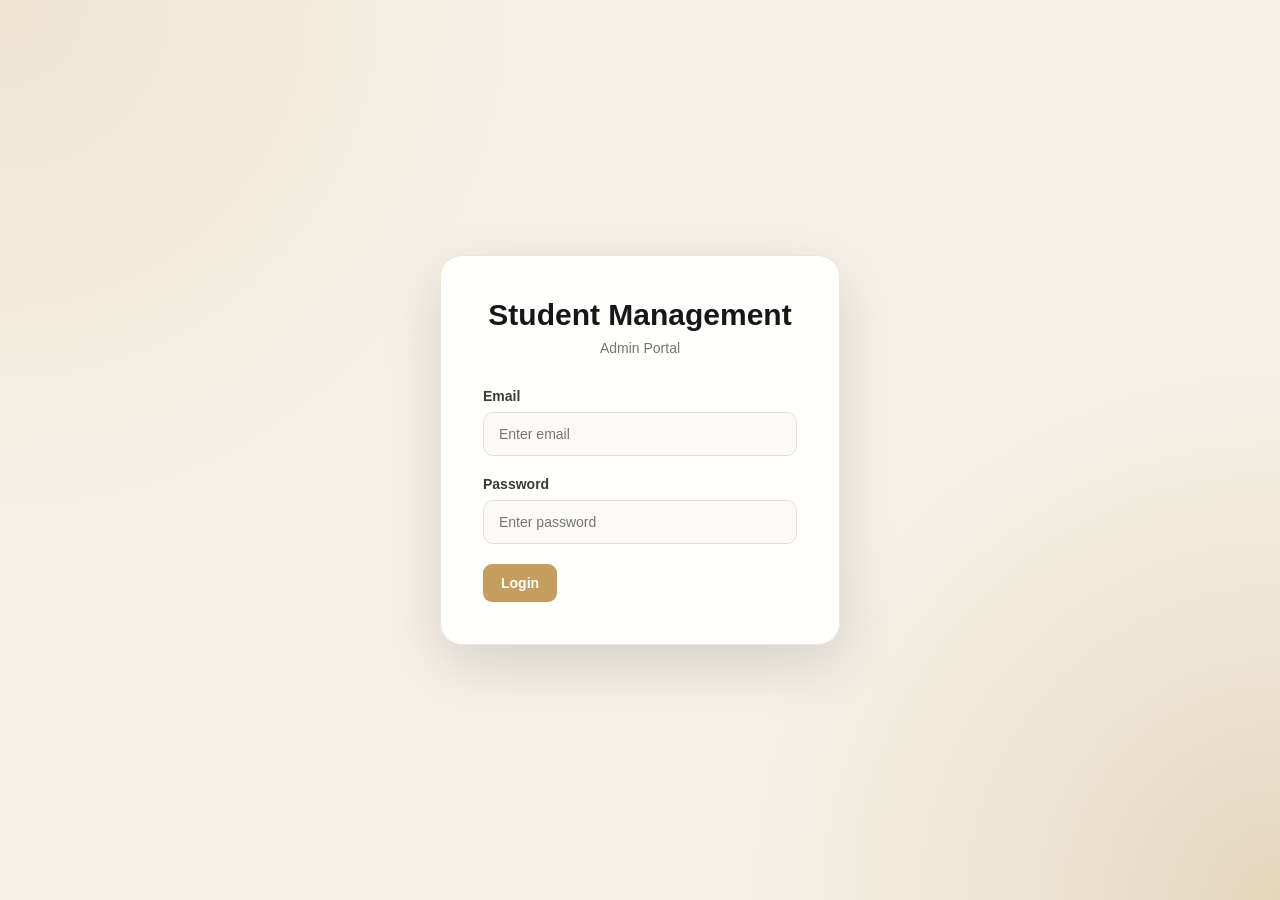
<file: frontend/index.html>
<!DOCTYPE html>
<html lang="en">

<head>
    <meta charset="UTF-8">
    <meta name="viewport" content="width=device-width, initial-scale=1.0">

    <title>Student Management System</title>

    <link rel="stylesheet" href="style.css">
</head>

<body class="login-page">

    <div class="login-container">

        <div class="login-header">
            <h1>Student Management</h1>
            <p>Admin Portal</p>
        </div>

        <form id="loginForm">

            <div class="input-group">
                <label for="email">Email</label>

                <input
                    type="email"
                    id="email"
                    placeholder="Enter email"
                    required
                >
            </div>

            <div class="input-group">
                <label for="password">Password</label>

                <input
                    type="password"
                    id="password"
                    placeholder="Enter password"
                    required
                >
            </div>

            <button type="submit">
                Login
            </button>

        </form>

    </div>


    <script>

        document
            .getElementById("loginForm")
            .addEventListener("submit", async function(event) {

                event.preventDefault();

                const email = document
                    .getElementById("email")
                    .value
                    .trim();

                const password = document
                    .getElementById("password")
                    .value;


                try {

                    const response = await fetch(
                        "https://student-management-system-qyfs.onrender.com/api/auth/login",
                        {
                            method: "POST",

                            headers: {
                                "Content-Type": "application/json"
                            },

                            body: JSON.stringify({
                                email: email,
                                password: password
                            })
                        }
                    );


                    const result = await response.json();


                    // Login failed
                    if (!response.ok) {

                        alert(
                            result.message ||
                            "Invalid email or password"
                        );

                        return;
                    }


                    // Save admin login
                    localStorage.setItem(
                        "admin",
                        JSON.stringify(result.admin)
                    );


                


                    // Open dashboard
                    window.location.href = "dashboard.html";


                } catch (error) {

                    console.error("Login error:", error);

                    alert(
                        "Unable to connect to the server. " +
                        "Please make sure the backend is running."
                    );

                }

            });

    </script>

</body>

</html>
</file>
<file: frontend/style.css>
* {
    margin: 0;
    padding: 0;
    box-sizing: border-box;
}

:root {
    /* ===============================
       BLACK + GOLD + CREAM THEME
    =============================== */

    --primary: #c59d5f;
    --primary-dark: #a67c3d;
    --primary-light: #faf3e5;

    --dark: #171717;
    --text: #292929;
    --muted: #737373;

    --border: #e5dfd3;
    --background: #f6f2e9;
    --white: #ffffff;

    --success: #198754;
    --danger: #c0392b;

    --shadow: 0 8px 30px rgba(0, 0, 0, 0.08);
}


/* ========================================
   BODY
======================================== */

body {
    font-family: "Segoe UI", Arial, sans-serif;
    margin: 0;
    background: #f6f2e9;
    color: #292929;
}

.home-page {
    min-height: 100vh;

    background:
        radial-gradient(
            circle at 20% 20%,
            rgba(197, 157, 95, 0.12),
            transparent 35%
        ),
        radial-gradient(
            circle at 80% 80%,
            rgba(197, 157, 95, 0.08),
            transparent 35%
        ),
        #f6f2e9;
}


/* ========================================
   LOGIN PAGE
======================================== */

.login-page {
    min-height: 100vh;

    display: flex;
    justify-content: center;
    align-items: center;

    padding: 20px;

    background:
        radial-gradient(
            circle at top left,
            #eee4d0 0%,
            transparent 35%
        ),
        radial-gradient(
            circle at bottom right,
            #e4d7bd 0%,
            transparent 35%
        ),
        #f6f2e9;
}


.login-container {
    width: 400px;
    max-width: 100%;

    background: rgba(255, 255, 255, 0.97);

    padding: 42px;

    border-radius: 22px;

    box-shadow:
        0 20px 60px rgba(0, 0, 0, 0.14);

    border: 1px solid #eee5d6;
}


.login-header {
    text-align: center;
    margin-bottom: 32px;
}


.login-header h1 {
    font-size: 30px;
    font-weight: 700;

    color: var(--dark);

    margin-bottom: 8px;
}


.login-header p {
    color: var(--muted);
    font-size: 14px;
}


.input-group {
    margin-bottom: 20px;
}


.input-group label {
    display: block;

    margin-bottom: 8px;

    font-size: 14px;
    font-weight: 600;

    color: #3d3a35;
}


.input-group input {
    width: 100%;

    padding: 13px 15px;

    border: 1px solid var(--border);

    border-radius: 10px;

    background: #fcfaf6;

    font-size: 14px;

    outline: none;

    transition: 0.25s;
}


.input-group input:focus {
    background: white;

    border-color: var(--primary);

    box-shadow:
        0 0 0 4px rgba(197, 157, 95, 0.15);
}


/* ========================================
   BUTTONS
======================================== */

button {
    border: none;

    padding: 11px 18px;

    border-radius: 9px;

    cursor: pointer;

    background: var(--primary);

    color: white;

    font-size: 14px;

    font-weight: 600;

    transition:
        transform 0.2s ease,
        background 0.2s ease,
        box-shadow 0.2s ease;
}


button:hover {
    background: var(--primary-dark);

    transform: translateY(-2px);

    box-shadow:
        0 7px 18px rgba(166, 124, 61, 0.25);
}


button:active {
    transform: translateY(0);
}


/* ========================================
   SIDEBAR
======================================== */

.sidebar {
    position: fixed;

    left: 0;
    top: 0;

    width: 250px;
    height: 100vh;

    padding: 30px 18px;

    background:
        linear-gradient(
            180deg,
            #171717 0%,
            #252525 100%
        );

    box-shadow:
        5px 0 25px rgba(0, 0, 0, 0.12);

    z-index: 100;
}


.sidebar h2 {
    color: #f1d49a;

    font-size: 25px;

    font-weight: 700;

    margin-bottom: 35px;

    padding: 0 12px;

    letter-spacing: -0.5px;
}


.sidebar a {
    display: block;

    color: #b9b9b9;

    text-decoration: none;

    padding: 13px 15px;

    border-radius: 10px;

    margin-bottom: 7px;

    font-size: 14px;

    font-weight: 500;

    transition:
        background 0.25s ease,
        color 0.25s ease,
        transform 0.25s ease;
}


.sidebar a:hover {
    background: rgba(197, 157, 95, 0.12);

    color: #f1d49a;

    transform: translateX(4px);
}


.sidebar a.active {
    background:
        linear-gradient(
            135deg,
            #c59d5f,
            #a67c3d
        );

    color: white;

    box-shadow:
        0 8px 20px rgba(166, 124, 61, 0.25);
}


.logout {
    margin-top: 40px;
}


/* ========================================
   MAIN CONTENT
======================================== */

.main-content {
    margin-left: 250px;

    padding: 38px;

    min-height: 100vh;
}


/* ========================================
   HEADER
======================================== */

header {
    margin-bottom: 30px;
}


header h1 {
    font-size: 30px;

    font-weight: 700;

    color: var(--dark);

    margin-bottom: 5px;
}


header p {
    color: var(--muted);

    font-size: 14px;
}


/* ========================================
   STUDENTS HEADER
======================================== */

.students-header {
    display: flex;

    justify-content: space-between;

    align-items: center;

    margin-bottom: 25px;
}


/* ========================================
   STATISTICS
======================================== */

.stats {
    display: grid;

    grid-template-columns:
        repeat(4, 1fr);

    gap: 20px;

    margin-bottom: 30px;
}


.stat-card {
    position: relative;

    background: var(--white);

    padding: 24px;

    border-radius: 16px;

    border: 1px solid #ebe5da;

    box-shadow: var(--shadow);

    overflow: hidden;

    transition:
        transform 0.25s ease,
        box-shadow 0.25s ease;
}


.stat-card::after {
    content: "";

    position: absolute;

    right: -25px;
    top: -25px;

    width: 80px;
    height: 80px;

    background: var(--primary-light);

    border-radius: 50%;
}


.stat-card:hover {
    transform: translateY(-5px);

    box-shadow:
        0 14px 35px rgba(0, 0, 0, 0.12);
}


.stat-card h3 {
    position: relative;

    z-index: 1;

    color: var(--muted);

    font-size: 13px;

    font-weight: 600;

    margin-bottom: 12px;
}


.stat-card p {
    position: relative;

    z-index: 1;

    font-size: 31px;

    font-weight: 700;

    color: var(--primary);
}


/* ========================================
   CARDS
======================================== */

.dashboard-card,
.form-container {
    background: var(--white);

    padding: 27px;

    border-radius: 16px;

    border: 1px solid #ebe5da;

    box-shadow: var(--shadow);

    margin-bottom: 25px;
}


.dashboard-card h2,
.form-container h2 {
    font-size: 19px;

    font-weight: 650;

    color: var(--dark);

    margin-bottom: 20px;
}


/* ========================================
   TABLE
======================================== */

table {
    width: 100%;

    border-collapse: separate;

    border-spacing: 0;
}


th,
td {
    text-align: left;

    padding: 15px;

    border-bottom: 1px solid #eee9df;
}


th {
    background: #fbf8f2;

    color: #777064;

    font-size: 12px;

    font-weight: 700;

    text-transform: uppercase;

    letter-spacing: 0.4px;
}


th:first-child {
    border-radius: 9px 0 0 9px;
}


th:last-child {
    border-radius: 0 9px 9px 0;
}


td {
    color: #424242;

    font-size: 14px;
}


tbody tr {
    transition: background 0.2s ease;
}


tbody tr:hover {
    background: #fdfaf5;
}


tbody tr:last-child td {
    border-bottom: none;
}


/* ========================================
   FORM
======================================== */

.form-container {
    display: none;
}


.form-container h2 {
    margin-bottom: 22px;
}


.form-grid {
    display: grid;

    grid-template-columns:
        repeat(2, 1fr);

    gap: 20px;
}


.form-grid label {
    display: block;

    margin-bottom: 8px;

    font-size: 13px;

    font-weight: 600;

    color: #3d3a35;
}


.form-grid input,
.form-grid select {
    width: 100%;

    padding: 12px 14px;

    background: #fcfaf6;

    border: 1px solid var(--border);

    border-radius: 9px;

    font-size: 14px;

    outline: none;

    transition: 0.25s;
}


.form-grid input:focus,
.form-grid select:focus {
    background: white;

    border-color: var(--primary);

    box-shadow:
        0 0 0 4px rgba(197, 157, 95, 0.15);
}


.form-buttons {
    margin-top: 25px;

    display: flex;

    gap: 10px;
}


/* ========================================
   SEARCH
======================================== */

.table-header {
    display: flex;

    justify-content: space-between;

    align-items: center;

    margin-bottom: 20px;

    gap: 20px;
}


.table-header input {
    width: 290px;

    padding: 12px 16px;

    border: 1px solid var(--border);

    background: #fcfaf6;

    border-radius: 10px;

    outline: none;

    font-size: 14px;

    transition: 0.25s;
}


.table-header input::placeholder {
    color: #a0a0a0;
}


.table-header input:focus {
    background: white;

    border-color: var(--primary);

    box-shadow:
        0 0 0 4px rgba(197, 157, 95, 0.15);
}


/* ========================================
   TODAY DATE
======================================== */

.today-date {
    padding: 11px 16px;

    background: white;

    border: 1px solid #eee9df;

    border-radius: 10px;

    color: #65615a;

    font-size: 13px;

    box-shadow:
        0 5px 18px rgba(0, 0, 0, 0.05);
}


/* ========================================
   RESPONSIVE
======================================== */

@media (max-width: 1100px) {

    .stats {
        grid-template-columns:
            repeat(2, 1fr);
    }
}


@media (max-width: 900px) {

    .sidebar {
        width: 210px;
    }

    .main-content {
        margin-left: 210px;

        padding: 25px;
    }
}


@media (max-width: 700px) {

    .sidebar {
        position: relative;

        width: 100%;

        height: auto;

        padding: 20px;
    }


    .sidebar h2 {
        margin-bottom: 20px;
    }


    .sidebar a {
        display: inline-block;

        margin-right: 5px;

        margin-bottom: 5px;
    }


    .logout {
        margin-top: 5px;
    }


    .main-content {
        margin-left: 0;

        padding: 20px;
    }


    header {
        display: flex;

        flex-direction: column;

        align-items: flex-start;

        gap: 12px;
    }


    .students-header {
        flex-direction: column;

        align-items: flex-start;

        gap: 15px;
    }


    .stats {
        grid-template-columns: 1fr;
    }


    .form-grid {
        grid-template-columns: 1fr;
    }


    .table-header {
        flex-direction: column;

        align-items: stretch;
    }


    .table-header input {
        width: 100%;
    }


    .dashboard-card {
        padding: 20px;
    }


    table {
        min-width: 650px;
    }


    .dashboard-card {
        overflow-x: auto;
    }
}


@media (max-width: 480px) {

    .login-container {
        width: 100%;

        padding: 30px 24px;

        border-radius: 18px;
    }


    .login-header h1 {
        font-size: 26px;
    }


    .main-content {
        padding: 15px;
    }


    .dashboard-card,
    .form-container {
        padding: 18px;
    }


    .stat-card {
        padding: 20px;
    }


    button {
        width: auto;
    }
}

/* =====================================================
   DASHBOARD CARD ENTRY ANIMATION
   ===================================================== */

.dashboard-card,
.stat-card,
.stats-card,
.dashboard-box {
    animation: cardEnter 0.8s ease-out both;
}


/* Slightly different timing for each card */

.dashboard-card:nth-child(1),
.stat-card:nth-child(1),
.stats-card:nth-child(1),
.dashboard-box:nth-child(1) {
    animation-delay: 0.1s;
}

.dashboard-card:nth-child(2),
.stat-card:nth-child(2),
.stats-card:nth-child(2),
.dashboard-box:nth-child(2) {
    animation-delay: 0.2s;
}

.dashboard-card:nth-child(3),
.stat-card:nth-child(3),
.stats-card:nth-child(3),
.dashboard-box:nth-child(3) {
    animation-delay: 0.3s;
}

.dashboard-card:nth-child(4),
.stat-card:nth-child(4),
.stats-card:nth-child(4),
.dashboard-box:nth-child(4) {
    animation-delay: 0.4s;
}

.dashboard-card:nth-child(5),
.stat-card:nth-child(5),
.stats-card:nth-child(5),
.dashboard-box:nth-child(5) {
    animation-delay: 0.5s;
}

/* =====================================================
   DASHBOARD BOX ENTRY ANIMATION
   ===================================================== */

/* Each statistics box starts slightly below */
.stat-card {
    opacity: 0;
    animation: dashboardBoxEnter 0.8s ease-out forwards;
}


/* First box */
.stat-card:nth-child(1) {
    animation-delay: 0.1s;
}


/* Second box */
.stat-card:nth-child(2) {
    animation-delay: 0.25s;
}


/* Third box */
.stat-card:nth-child(3) {
    animation-delay: 0.4s;
}


/* Fourth box */
.stat-card:nth-child(4) {
    animation-delay: 0.55s;
}


/* =====================================================
   BOX MOVEMENT
   ===================================================== */

@keyframes dashboardBoxEnter {

    0% {
        opacity: 0;
        transform: translateY(70px) scale(0.95);
    }

    60% {
        opacity: 1;
        transform: translateY(-8px) scale(1.01);
    }

    100% {
        opacity: 1;
        transform: translateY(0) scale(1);
    }

}


/* =====================================================
   DASHBOARD CONTENT ALSO ENTERS
   ===================================================== */

.dashboard-card {
    animation: dashboardContentEnter 0.8s ease-out both;
    animation-delay: 0.7s;
}


@keyframes dashboardContentEnter {

    from {
        opacity: 0;
        transform: translateY(35px);
    }

    to {
        opacity: 1;
        transform: translateY(0);
    }

}


/* =====================================================
   KEEP HOVER EFFECT
   ===================================================== */

.stat-card:hover {
    transform: translateY(-5px) scale(1.01);
}


/* =====================================================
   REDUCE MOTION FOR USERS WHO PREFER IT
   ===================================================== */

@media (prefers-reduced-motion: reduce) {

    .stat-card,
    .dashboard-card {
        animation: none;
        opacity: 1;
        transform: none;
    }

}

/* =====================================================
   SIDEBAR ENTRY ANIMATION
   ===================================================== */

.sidebar {
    animation: sidebarEnter 0.7s ease-out both;
}

.sidebar h2 {
    animation: menuEnter 0.6s ease-out 0.2s both;
}

.sidebar a {
    opacity: 0;
    animation: menuEnter 0.5s ease-out forwards;
}

.sidebar a:nth-of-type(1) {
    animation-delay: 0.25s;
}

.sidebar a:nth-of-type(2) {
    animation-delay: 0.35s;
}

.sidebar a:nth-of-type(3) {
    animation-delay: 0.45s;
}

.sidebar a:nth-of-type(4) {
    animation-delay: 0.55s;
}

.sidebar a:nth-of-type(5) {
    animation-delay: 0.65s;
}

.sidebar a:nth-of-type(6) {
    animation-delay: 0.75s;
}


/* Sidebar itself */

@keyframes sidebarEnter {
    from {
        opacity: 0;
        transform: translateX(-30px);
    }

    to {
        opacity: 1;
        transform: translateX(0);
    }
}


/* Menu items */

@keyframes menuEnter {
    from {
        opacity: 0;
        transform: translateX(-20px);
    }

    to {
        opacity: 1;
        transform: translateX(0);
    }
}

/* ========================================
   ATTENDANCE PIE CHART
======================================== */

.attendance-chart-card {
    margin-bottom: 25px;
}

.chart-container {
    position: relative;
    width: 100%;
    height: 350px;
    display: flex;
    justify-content: center;
    align-items: center;
}

#attendanceChart {
    max-width: 350px;
    max-height: 350px;
}
</file>
